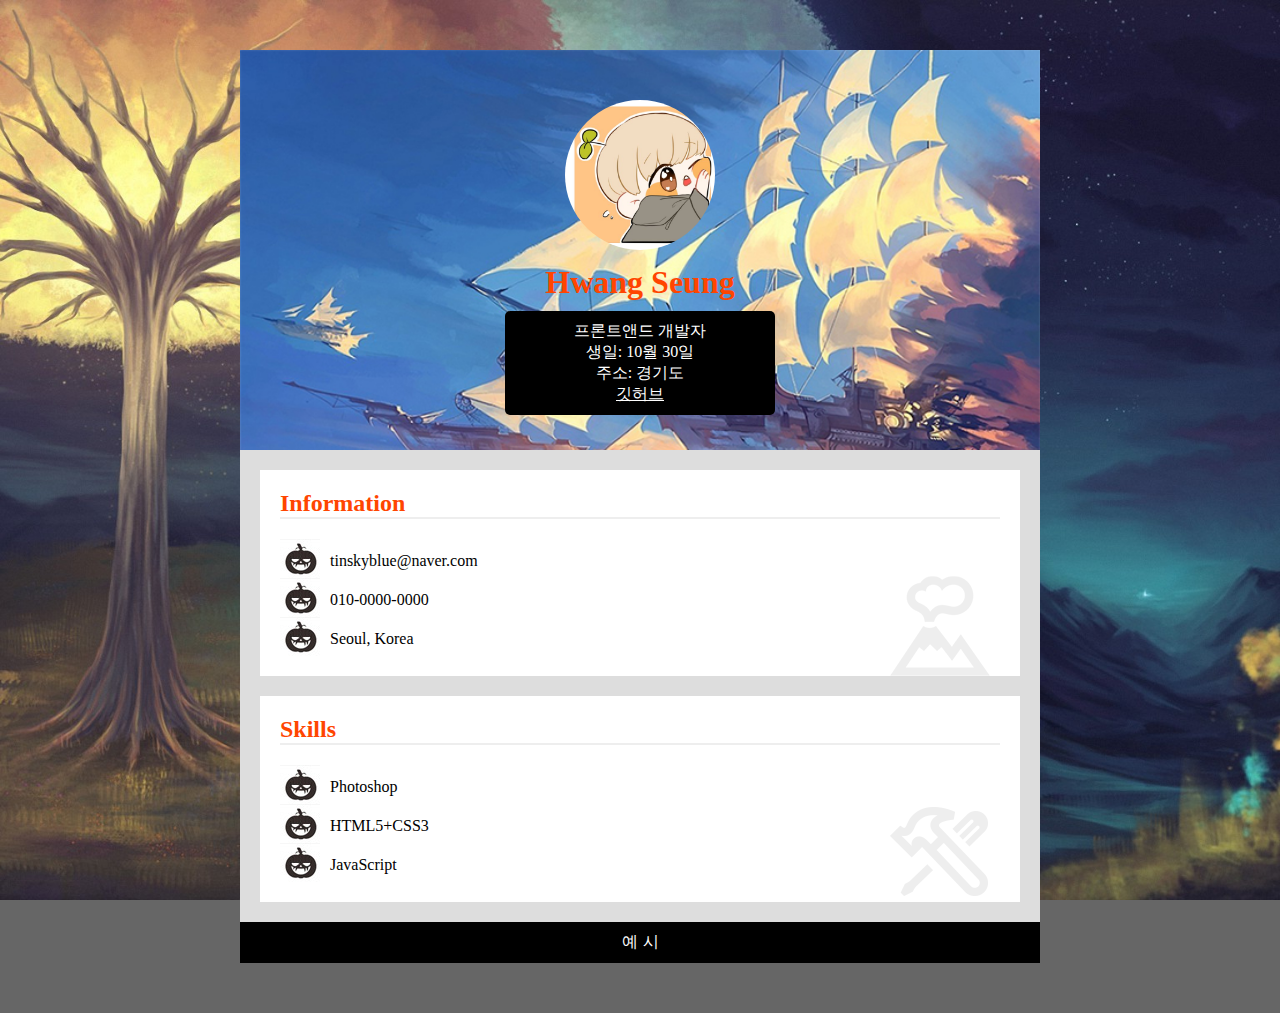
<file: example/excss/index.html>
<!DOCTYPE html>
<html lang="ko">
<html>

<head>
    <meta charset="utf-8">
    <title>About Me</title>
    <link rel="stylesheet" href="style.css">
</head>

<body>
    <div class="wrapper">
        <div class="header">
            <img class="profile" src="images/profile.jpg" width="150px">
            <h1>Hwang Seung</h1>
            <p>프론트앤드 개발자<br>
                생일: 10월 30일<br>
                주소: 경기도<br>
                <!-- <a class="tistory" href="https://tinskyblue.tistory.com" target="_blank">티스토리&nbsp</nbsp></a> -->
                <a class="github" href="https://github.com/tinskyblue" target="_blank">깃허브</a>
            </p>
        </div>
        <div class="contents">
            <div class="section">
                <h2>Information</h2>
                <ul>
                    <li>tinskyblue@naver.com</li>
                    <li>010-0000-0000</li>
                    <li>Seoul, Korea</li>
                </ul>
            </div>
            <div class="section skills">
                <h2>Skills</h2>
                <ul>
                    <li>Photoshop</li>
                    <li>HTML5+CSS3</li>
                    <li>JavaScript</li>
                </ul>
            </div>
        </div>
        <div class="footer">예시</div>
    </div>
</body>

</html>
</file>
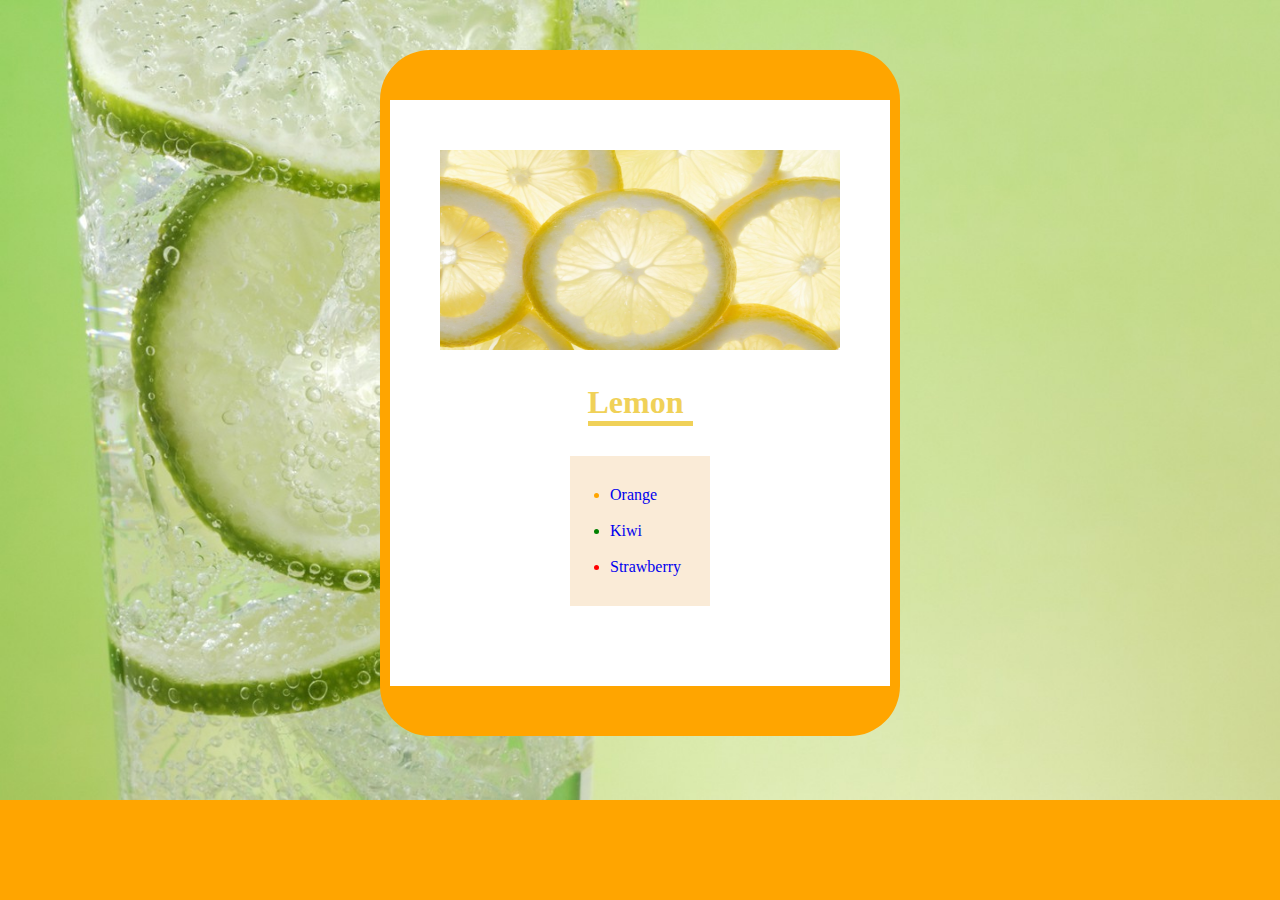
<file: example/exhtml/index.html>
<!DOCTYPE html>
<html lang="ko">

<head>
    <meta charset="UTF-8">
    <title>Fruit</title>
    <style>
        body {
            width: 100%;
            height: 100%;
            background-color: orange;
            background-image: url(images/lime.jpg);
            background-size: cover;
            background-repeat: no-repeat;
            margin: 0;
        }

        div {
            background-color: white;
            width: 400px;
            padding: 50px;
            margin: 50px auto;
            /*margin: 50px auto 50px; 상 좌우 하 
            margin: 20px 30px 40px 50px; 상 우 하 좌*/

            border-width: 10px;
            border-style: solid;
            border-color: orange;
            border: 10px solid orange;
            border-top: 50px solid orange;
            border-bottom: 50px solid orange;
            border-radius: 50px;
        }

        h1 {
            color: #F0D158;
            border-bottom: 5px solid #F0D158;
            width: 105px;
            margin: 30px auto;
        }

        ul {
            background-color: antiquewhite;
            width: 100px;
            margin: 30px auto;
            padding-top:30px;
            padding-bottom: 30px;
        }

        a {text-decoration: none;}
    </style>
</head>

<body>
    <div>
        <img src="images/lemon.jpg" width="400px" height="200px">
        <h1>Lemon</h1>
        <ul>
            <li style="color:orange;"><a href="orange.html" target="_blank">Orange</a></li><br>
            <li style="color:green;"><a href="kiwi.html" target="_blank">Kiwi</a></li><br>
            <li style="color:red;"><a href="strawberry.html" target="_blank">Strawberry</a></li>
        </ul>
    </div>
</body>

</html>
</file>
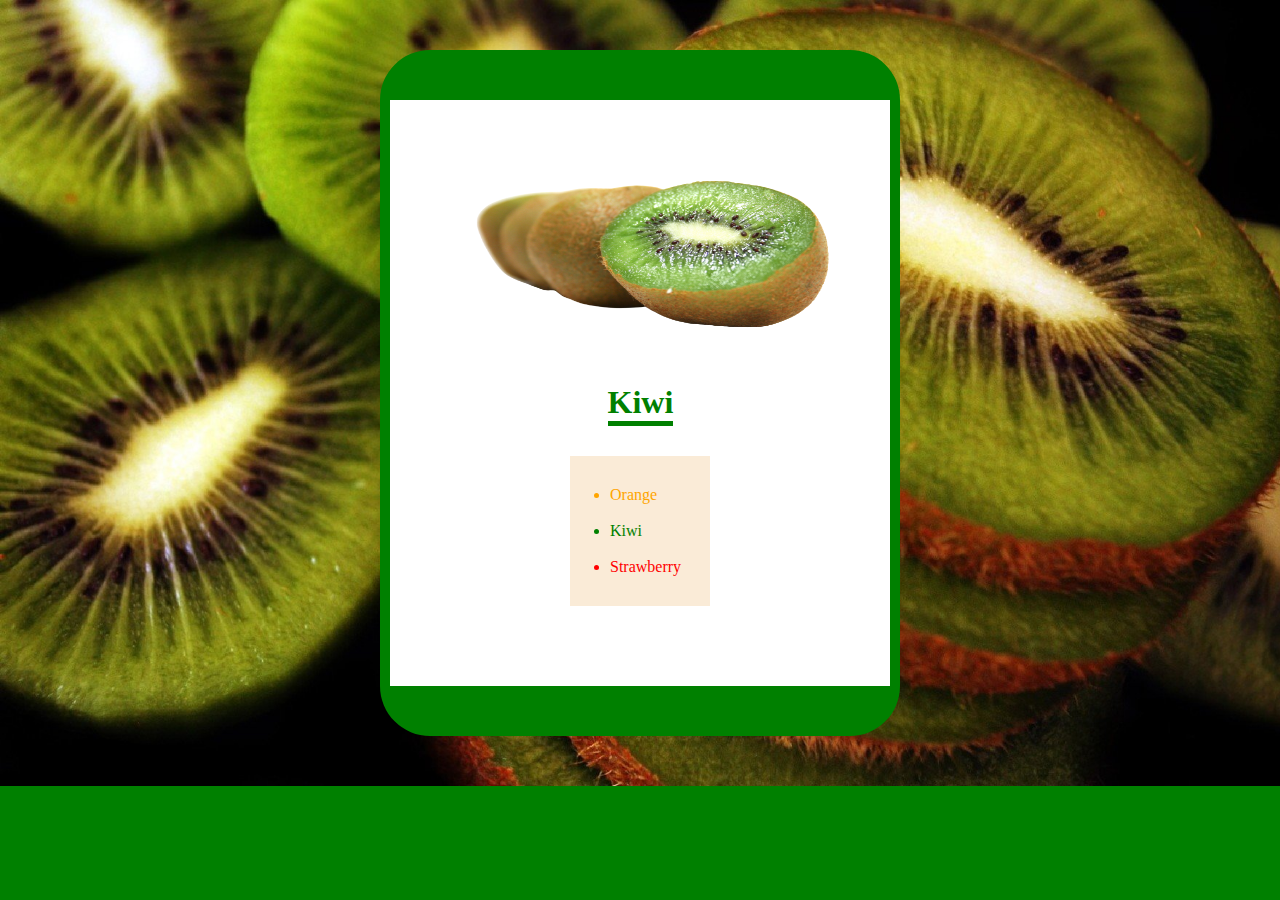
<file: example/exhtml/kiwi.html>
<!DOCTYPE html>
<html lang="ko">

<head>
    <meta charset="UTF-8">
    <title>Fruit</title>
    <style>
        body {
            width: 100%;
            height: 100%;
            background-color: green;
            background-image: url(images/kiwi.jpg);
            background-size: cover;
            background-repeat: no-repeat;
            margin: 0;
        }

        div {
            background-color: white;
            width: 400px;
            padding: 50px;
            margin: 50px auto;
            /*margin: 50px auto 50px; 상 좌우 하 
            margin: 20px 30px 40px 50px; 상 우 하 좌*/

            border-width: 10px;
            border-style: solid;
            border-color: green;
            border: 10px solid green;
            border-top: 50px solid green;
            border-bottom: 50px solid green;
            border-radius: 50px;
        }
        h1 {
            color: green;
            border-bottom: 5px solid green;
            width: 65px;
            margin: 30px auto;
        }
        ul {
            background-color: antiquewhite;
            width: 100px;
            margin: 30px auto;
            padding-top:30px;
            padding-bottom: 30px;
        }
    </style>
</head>

<body>
    <div>
        <img src="images/kiwi2.jpg" width="400px" height="200px">
        <h1>Kiwi</h1>
        <ul>
            <li style="color:orange;">Orange</li><br>
            <li style="color:green;">Kiwi</li><br>
            <li style="color:red;">Strawberry</li>
        </ul>
    </div>
</body>

</html>
</file>
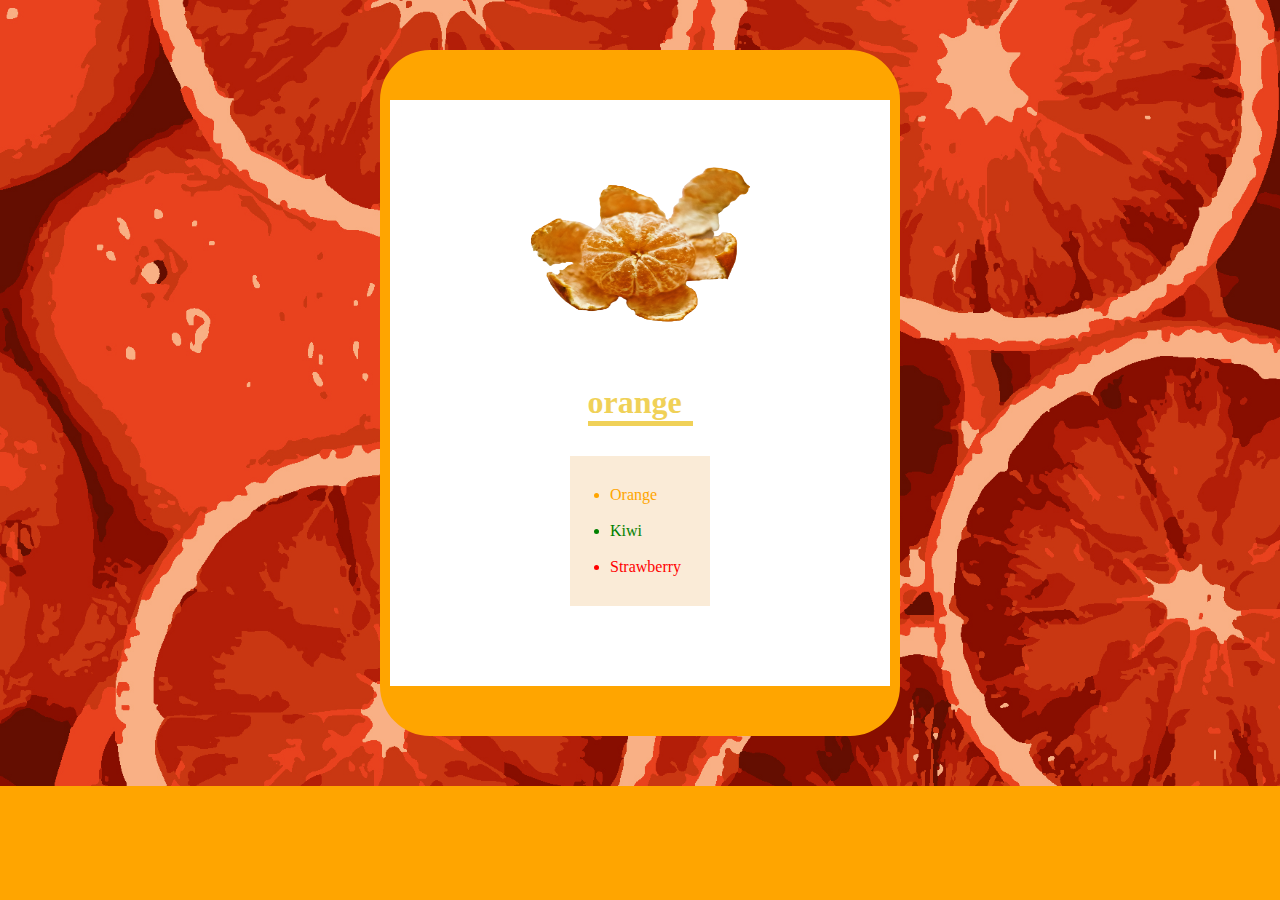
<file: example/exhtml/orange.html>
<!DOCTYPE html>
<html lang="ko">

<head>
    <meta charset="UTF-8">
    <title>Fruit</title>
    <style>
        body {
            width: 100%;
            height: 100%;
            background-color: orange;
            background-image: url(images/orange.jpg);
            background-size: cover;
            background-repeat: no-repeat;
            margin: 0;
        }

        div {
            background-color: white;
            width: 400px;
            padding: 50px;
            margin: 50px auto;
            /*margin: 50px auto 50px; 상 좌우 하 
            margin: 20px 30px 40px 50px; 상 우 하 좌*/

            border-width: 10px;
            border-style: solid;
            border-color: orange;
            border: 10px solid orange;
            border-top: 50px solid orange;
            border-bottom: 50px solid orange;
            border-radius: 50px;
        }
        h1 {
            color: #F0D158;
            border-bottom: 5px solid #F0D158;
            width: 105px;
            margin: 30px auto;
        }
        ul {
            background-color: antiquewhite;
            width: 100px;
            margin: 30px auto;
            padding-top:30px;
            padding-bottom: 30px;
        }
    </style>
</head>

<body>
    <div>
        <img src="images/orange2.jpg" width="400px" height="200px">
        <h1>orange</h1>
        <ul>
            <li style="color:orange;">Orange</li><br>
            <li style="color:green;">Kiwi</li><br>
            <li style="color:red;">Strawberry</li>
        </ul>
    </div>
</body>

</html>
</file>
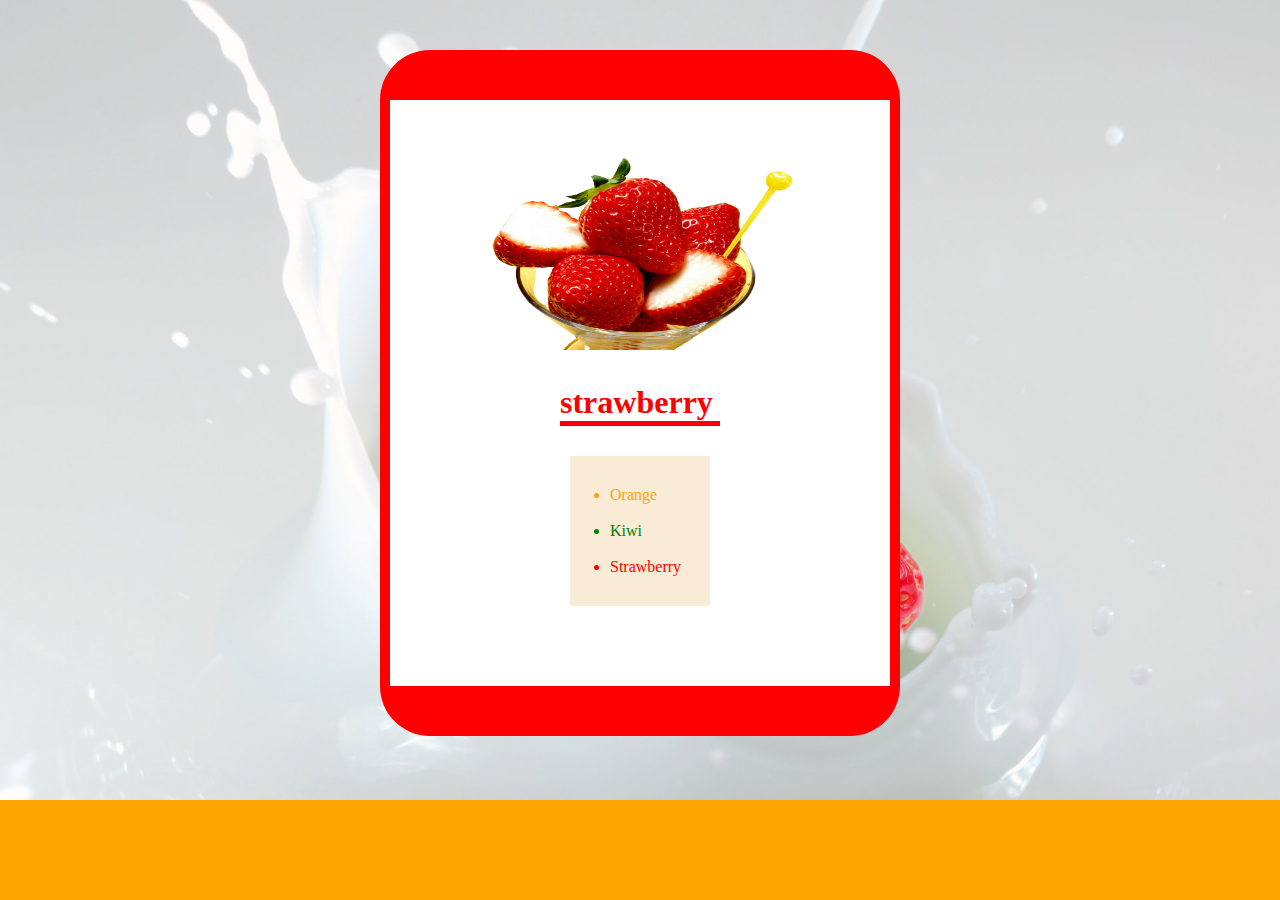
<file: example/exhtml/strawberry.html>
<!DOCTYPE html>
<html lang="ko">

<head>
    <meta charset="UTF-8">
    <title>Fruit</title>
    <style>
        body {
            width: 100%;
            height: 100%;
            background-color: orange;
            background-image: url(images/strawberry.jpg);
            background-size: cover;
            background-repeat: no-repeat;
            margin: 0;
        }

        div {
            background-color: white;
            width: 400px;
            padding: 50px;
            margin: 50px auto;
            /*margin: 50px auto 50px; 상 좌우 하 
            margin: 20px 30px 40px 50px; 상 우 하 좌*/

            border-width: 10px;
            border-style: solid;
            border-color: red;
            border: 10px solid red;
            border-top: 50px solid red;
            border-bottom: 50px solid red;
            border-radius: 50px;
        }
        h1 {
            color: red;
            border-bottom: 5px solid red;
            width: 160px;
            margin: 30px auto;
        }
        ul {
            background-color: antiquewhite;
            width: 100px;
            margin: 30px auto;
            padding-top:30px;
            padding-bottom: 30px;
        }
    </style>
</head>

<body>
    <div>
        <img src="images/strawberry2.jpg" width="400px" height="200px">
        <h1>strawberry</h1>
        <ul>
            <li style="color:orange;">Orange</li><br>
            <li style="color:green;">Kiwi</li><br>
            <li style="color:red;">Strawberry</li>
        </ul>
    </div>
</body>

</html>
</file>
<file: example/excss/style.css>
h1, h2, ul, p {
    margin: 0;
    padding: 0;
}

li {
    list-style-type: none;
}

body {
    background-attachment: fixed;
    background-size: cover;
    background-position: center;
    background-image: url(images/bag.jpg);
    background-color: #666;
}

.wrapper {
    background-color: #ddd;
    width: 800px;
    margin: 50px auto;
}

.header {
    background-image: url(images/bag2.jpg);
    background-size: cover;
    background-repeat: no-repeat;
    color: white;
    height: 400px;
    text-align: center;
}

.header .profile {
    margin-top: 50px;
    border: 10px solid auto;
    border-radius: 100px;
}

.header h1 {
    color: orangered;
    margin: 10px 0;
}

.header p {
    background-color: black;
    width: 250px;
    margin: 0 auto;
    padding: 10px;
    border-radius: 5px;
}
.tistory, .github {
    color: white;
}

.section {
    background-image: url(images/icon-information.png);
    background-repeat: no-repeat;
    background-position: right 30px bottom;
    background-color: white;
    margin: 20px;
    padding: 20px;
}
.section h2 {
    color: orangered;
    margin-bottom: 20px;
    border-bottom: 2px solid #eee;
}

.section li {
    padding: 13px 50px 8px;
    background-image: url(images/jack.jpg);
    background-repeat: no-repeat;
}

.section li:hover {
    color: orangered;
    border-color: orangered;
    background-image: url(images/jack2.jpg);
}

.skills {
    background-image: url(images/icon-skills.png);
}

.footer {
    color: white;
    background-color: black;
    padding: 10px 0;
    text-align: center;
    letter-spacing: 5px;
    text-indent: 5px;
}
</file>
